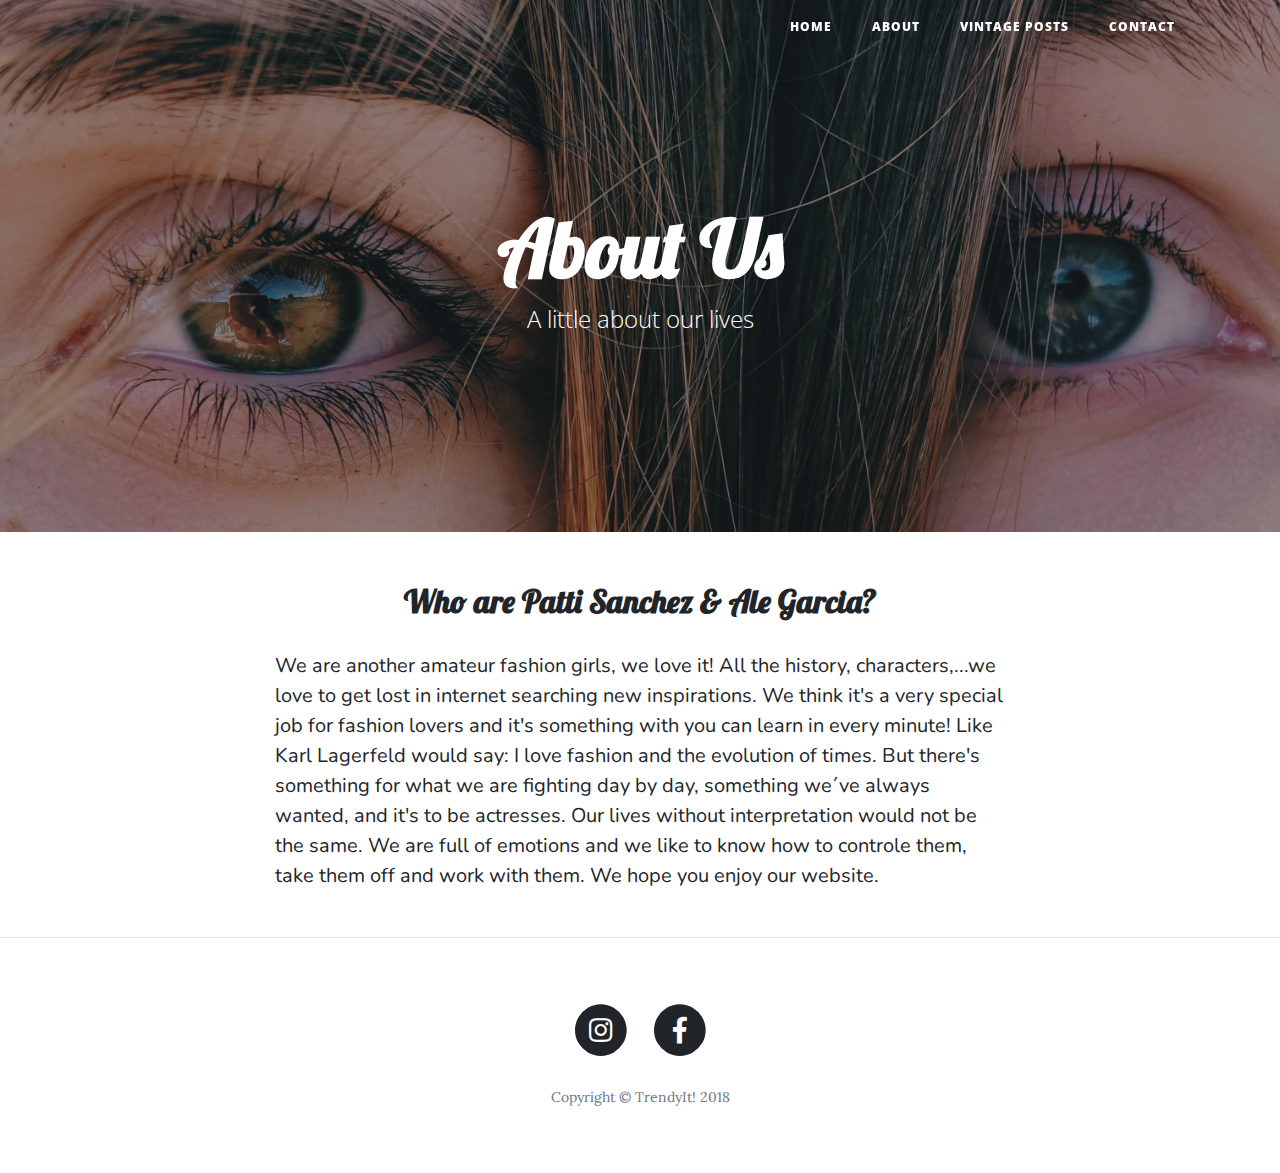
<file: about.html>
<!DOCTYPE html>
<html lang="en">

  <head>

    <meta charset="utf-8">
    <meta name="viewport" content="width=device-width, initial-scale=1, shrink-to-fit=no">
    <meta name="description" content="">
    <meta name="author" content="">

    <title>TrendyIt!</title>
	<link rel="icon" type="image/png" href="img/logo.png">

    <!-- Bootstrap core CSS -->
    <link href="vendor/bootstrap/css/bootstrap.min.css" rel="stylesheet">

    <!-- Custom fonts for this template -->
    <link href="vendor/fontawesome-free/css/all.min.css" rel="stylesheet" type="text/css">
    <link href='https://fonts.googleapis.com/css?family=Lora:400,700,400italic,700italic' rel='stylesheet' type='text/css'>
    <link href='https://fonts.googleapis.com/css?family=Open+Sans:300italic,400italic,600italic,700italic,800italic,400,300,600,700,800' rel='stylesheet' type='text/css'>
	<link href="https://fonts.googleapis.com/css?family=Lobster" rel="stylesheet">
	<link href="https://fonts.googleapis.com/css?family=Nunito" rel="stylesheet">
	
    <!-- Custom styles for this template -->
    <link href="css/clean-blog.min.css" rel="stylesheet">
    <link href="css/estilo.css" rel="stylesheet">
  </head>

  <body>

    <!-- Navigation -->
    <nav class="navbar navbar-expand-lg navbar-light fixed-top" id="mainNav""pablo tocino">
      <div class="container">
        
        <button class="navbar-toggler navbar-toggler-right" type="button" data-toggle="collapse" data-target="#navbarResponsive" aria-controls="navbarResponsive" aria-expanded="false" aria-label="Toggle navigation">
          Menu
          <i class="fas fa-bars"></i>
        </button>
        <div class="collapse navbar-collapse" id="navbarResponsive">
          <ul class="navbar-nav ml-auto">
            <li class="nav-item">
              <a class="nav-link" href="index.html">Home</a>
            </li>
            <li class="nav-item">
              <a class="nav-link" href="about.html">About</a>
            </li>
            <li class="nav-item">
              <a class="nav-link" href="Vintage.html">Vintage posts</a>
            </li>
            <li class="nav-item">
              <a class="nav-link" href="contact.html">Contact</a>
            </li>
          </ul>
        </div>
      </div>
    </nav>

    <!-- Page Header -->
    <header class="masthead" style="background-image: url('img/alepati.jpg')">
      <div class="overlay"></div>
      <div class="container">
        <div class="row">
          <div class="col-lg-8 col-md-10 mx-auto fuente">
            <div class="page-heading animacion">
              <h1 class="fuente">About Us</h1>
              <span class="subheading">A little about our lives</span>
            </div>
          </div>
        </div>
      </div>
    </header>

    <!-- Main Content -->
    <div class="container">
      <div class="row">
        <div class="col-lg-8 col-md-10 mx-auto fuentedos">
		<h2 class="post-title fuente animacion centrar_texto">
		Who are Patti Sanchez & Ale Garcia?
		</h2>
          <p>We are another amateur fashion girls, we love it! All the history, characters,...we love to get lost in internet searching new inspirations.
           We think it's a very special job for fashion lovers and it's something with you can learn in every minute!
           Like Karl Lagerfeld would say: I love fashion and the evolution of times.
           But there's something for what we are fighting day by day, something we´ve always wanted, and it's to be actresses. Our lives without interpretation
		   would not be the same. We are full of emotions and we like to know how to controle them, take them off and work with them. 
           We hope you enjoy our website.</p>
        </div>
      </div>
    </div>

    <hr>

    <!-- Footer -->
    <footer>
      <div class="container">
        <div class="row">
          <div class="col-lg-8 col-md-10 mx-auto">
            <ul class="list-inline text-center">
              <li class="list-inline-item">
                <a href="https://www.instagram.com/treendyit/?hl=es">
                  <span class="fa-stack fa-lg">
                    <i class="fas fa-circle fa-stack-2x"></i>
                    <i class="fab fa-instagram fa-stack-1x fa-inverse"></i>
                  </span>
                </a>
              </li>
              </li>
              <li class="list-inline-item">
                <a href="https://www.instagram.com/treendyit/?hl=es">
                  <span class="fa-stack fa-lg">
                    <i class="fas fa-circle fa-stack-2x"></i>
                    <i class="fab fa-facebook-f fa-stack-1x fa-inverse"></i>
                  </span>
                </a>
              </li>
              
            </ul>
            <p class="copyright text-muted">Copyright &copy; TrendyIt! 2018</p>
          </div>
        </div>
      </div>
    </footer>

    <!-- Bootstrap core JavaScript -->
    <script src="vendor/jquery/jquery.min.js"></script>
    <script src="vendor/bootstrap/js/bootstrap.bundle.min.js"></script>

    <!-- Custom scripts for this template -->
    <script src="js/clean-blog.min.js"></script>

  </body>

</html>
</file>
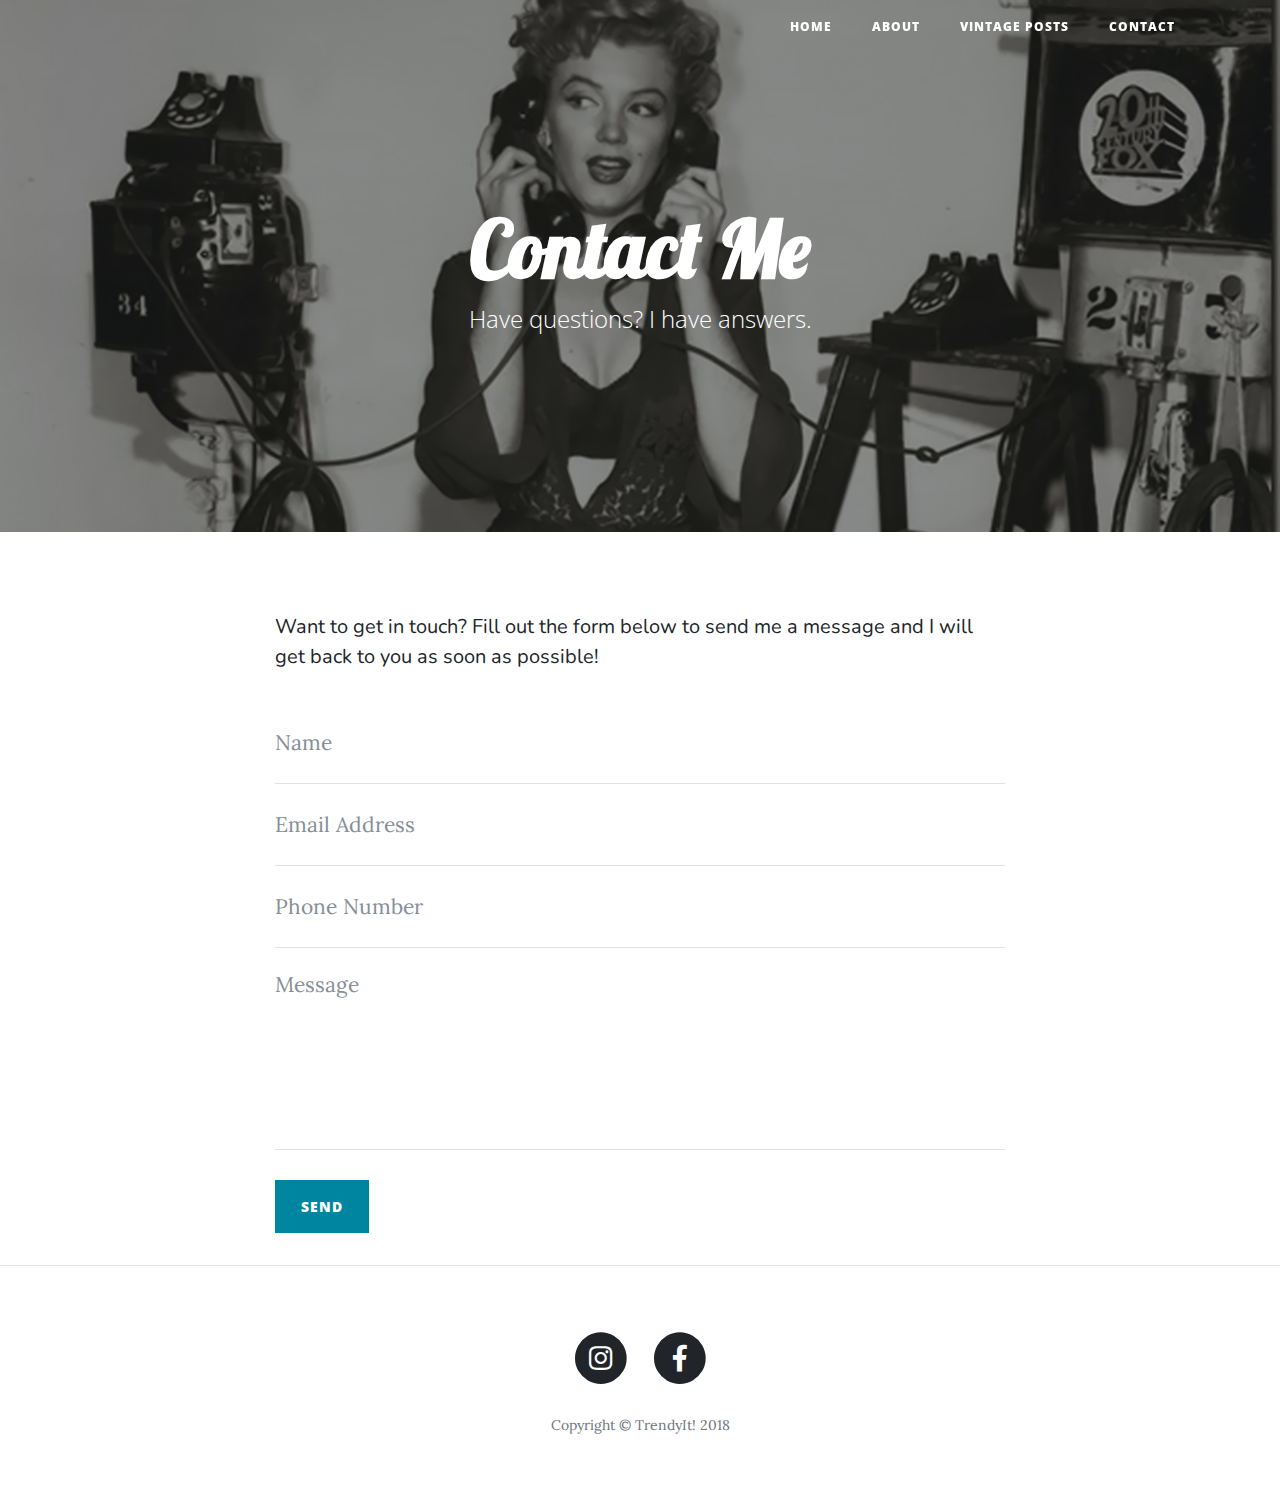
<file: contact.html>
<!DOCTYPE html>
<html lang="en">

  <head>

    <meta charset="utf-8">
    <meta name="viewport" content="width=device-width, initial-scale=1, shrink-to-fit=no">
    <meta name="description" content="">
    <meta name="author" content="">

    <title>TrendyIt!</title>
	<link rel="icon" type="image/png" href="img/logo.png">

    <!-- Bootstrap core CSS -->
    <link href="vendor/bootstrap/css/bootstrap.min.css" rel="stylesheet">

    <!-- Custom fonts for this template -->
    <link href="vendor/fontawesome-free/css/all.min.css" rel="stylesheet" type="text/css">
    <link href='https://fonts.googleapis.com/css?family=Lora:400,700,400italic,700italic' rel='stylesheet' type='text/css'>
    <link href='https://fonts.googleapis.com/css?family=Open+Sans:300italic,400italic,600italic,700italic,800italic,400,300,600,700,800' rel='stylesheet' type='text/css'>
	<link href="https://fonts.googleapis.com/css?family=Lobster" rel="stylesheet">
	<link href="https://fonts.googleapis.com/css?family=Nunito" rel="stylesheet">
	<link href="https://fonts.googleapis.com/css?family=Nunito" rel="stylesheet">
	<link href="https://fonts.googleapis.com/css?family=Lobster|Nunito" rel="stylesheet">
    <!-- Custom styles for this template -->
    <link href="css/clean-blog.min.css" rel="stylesheet">
	<link href="css/estilo.css" rel="stylesheet">
  </head>

  <body>

    <!-- Navigation -->
    <nav class="navbar navbar-expand-lg navbar-light fixed-top" id="mainNav">
      <div class="container">
       
        <button class="navbar-toggler navbar-toggler-right" type="button" data-toggle="collapse" data-target="#navbarResponsive" aria-controls="navbarResponsive" aria-expanded="false" aria-label="Toggle navigation">
          Menu
          <i class="fas fa-bars"></i>
        </button>
        <div class="collapse navbar-collapse" id="navbarResponsive">
          <ul class="navbar-nav ml-auto">
            <li class="nav-item">
              <a class="nav-link" href="index.html">Home</a>
            </li>
            <li class="nav-item">
              <a class="nav-link" href="about.html">About</a>
            </li>
            <li class="nav-item">
              <a class="nav-link" href="Vintage.html">Vintage posts</a>
            </li>
            <li class="nav-item">
              <a class="nav-link" href="contact.html">Contact</a>
            </li>
          </ul>
        </div>
      </div>
    </nav>

    <!-- Page Header -->
    <header class="masthead" style="background-image: url('img/telefono.jpg')">
      <div class="overlay"></div>
      <div class="container">
        <div class="row">
          <div class="col-lg-8 col-md-10 mx-auto">
            <div class="page-heading animacion">
              <h1 class="fuente">Contact Me</h1>
              <span class="subheading">Have questions? I have answers.</span>
            </div>
          </div>
        </div>
      </div>
    </header>

    <!-- Main Content -->
    <div class="container">
      <div class="row">
        <div class="col-lg-8 col-md-10 mx-auto">
          <p class="fuentedos">Want to get in touch? Fill out the form below to send me a message and I will get back to you as soon as possible!</p>
          <!-- Contact Form - Enter your email address on line 19 of the mail/contact_me.php file to make this form work. -->
          <!-- WARNING: Some web hosts do not allow emails to be sent through forms to common mail hosts like Gmail or Yahoo. It's recommended that you use a private domain email address! -->
          <!-- To use the contact form, your site must be on a live web host with PHP! The form will not work locally! -->
          <form name="sentMessage" id="contactForm" novalidate>
            <div class="control-group">
              <div class="form-group floating-label-form-group controls">
                <label>Name</label>
                <input type="text" class="form-control" placeholder="Name" id="name" required data-validation-required-message="Please enter your name.">
                <p class="help-block text-danger"></p>
              </div>
            </div>
            <div class="control-group">
              <div class="form-group floating-label-form-group controls">
                <label>Email Address</label>
                <input type="email" class="form-control" placeholder="Email Address" id="email" required data-validation-required-message="Please enter your email address.">
                <p class="help-block text-danger"></p>
              </div>
            </div>
            <div class="control-group">
              <div class="form-group col-xs-12 floating-label-form-group controls">
                <label>Phone Number</label>
                <input type="tel" class="form-control" placeholder="Phone Number" id="phone" required data-validation-required-message="Please enter your phone number.">
                <p class="help-block text-danger"></p>
              </div>
            </div>
            <div class="control-group">
              <div class="form-group floating-label-form-group controls">
                <label>Message</label>
                <textarea rows="5" class="form-control" placeholder="Message" id="message" required data-validation-required-message="Please enter a message."></textarea>
                <p class="help-block text-danger"></p>
              </div>
            </div>
            <br>
            <div id="success"></div>
            <div class="form-group">
              <button type="submit" class="btn btn-primary" id="sendMessageButton">Send</button>
            </div>
          </form>
        </div>
      </div>
    </div>

    <hr>

    <!-- Footer -->
    <footer>
      <div class="container">
        <div class="row">
          <div class="col-lg-8 col-md-10 mx-auto">
            <ul class="list-inline text-center">
              <li class="list-inline-item">
                <a href="https://www.instagram.com/treendyit/?hl=es">
                  <span class="fa-stack fa-lg">
                    <i class="fas fa-circle fa-stack-2x"></i>
                    <i class="fab fa-instagram fa-stack-1x fa-inverse"></i>
                  </span>
                </a>
              </li>
              <li class="list-inline-item">
                <a href="https://www.facebook.com/home.php?ref=wizard">
                  <span class="fa-stack fa-lg">
                    <i class="fas fa-circle fa-stack-2x"></i>
                    <i class="fab fa-facebook-f fa-stack-1x fa-inverse"></i>
                  </span>
                </a>
              </li>
            
            </ul>
            <p class="copyright text-muted">Copyright &copy; TrendyIt! 2018</p>
          </div>
        </div>
      </div>
    </footer>

    <!-- Bootstrap core JavaScript -->
    <script src="vendor/jquery/jquery.min.js"></script>
    <script src="vendor/bootstrap/js/bootstrap.bundle.min.js"></script>

    <!-- Contact Form JavaScript -->
    <script src="js/jqBootstrapValidation.js"></script>
    <script src="js/contact_me.js"></script>

    <!-- Custom scripts for this template -->
    <script src="js/clean-blog.min.js"></script>

  </body>

</html>
</file>
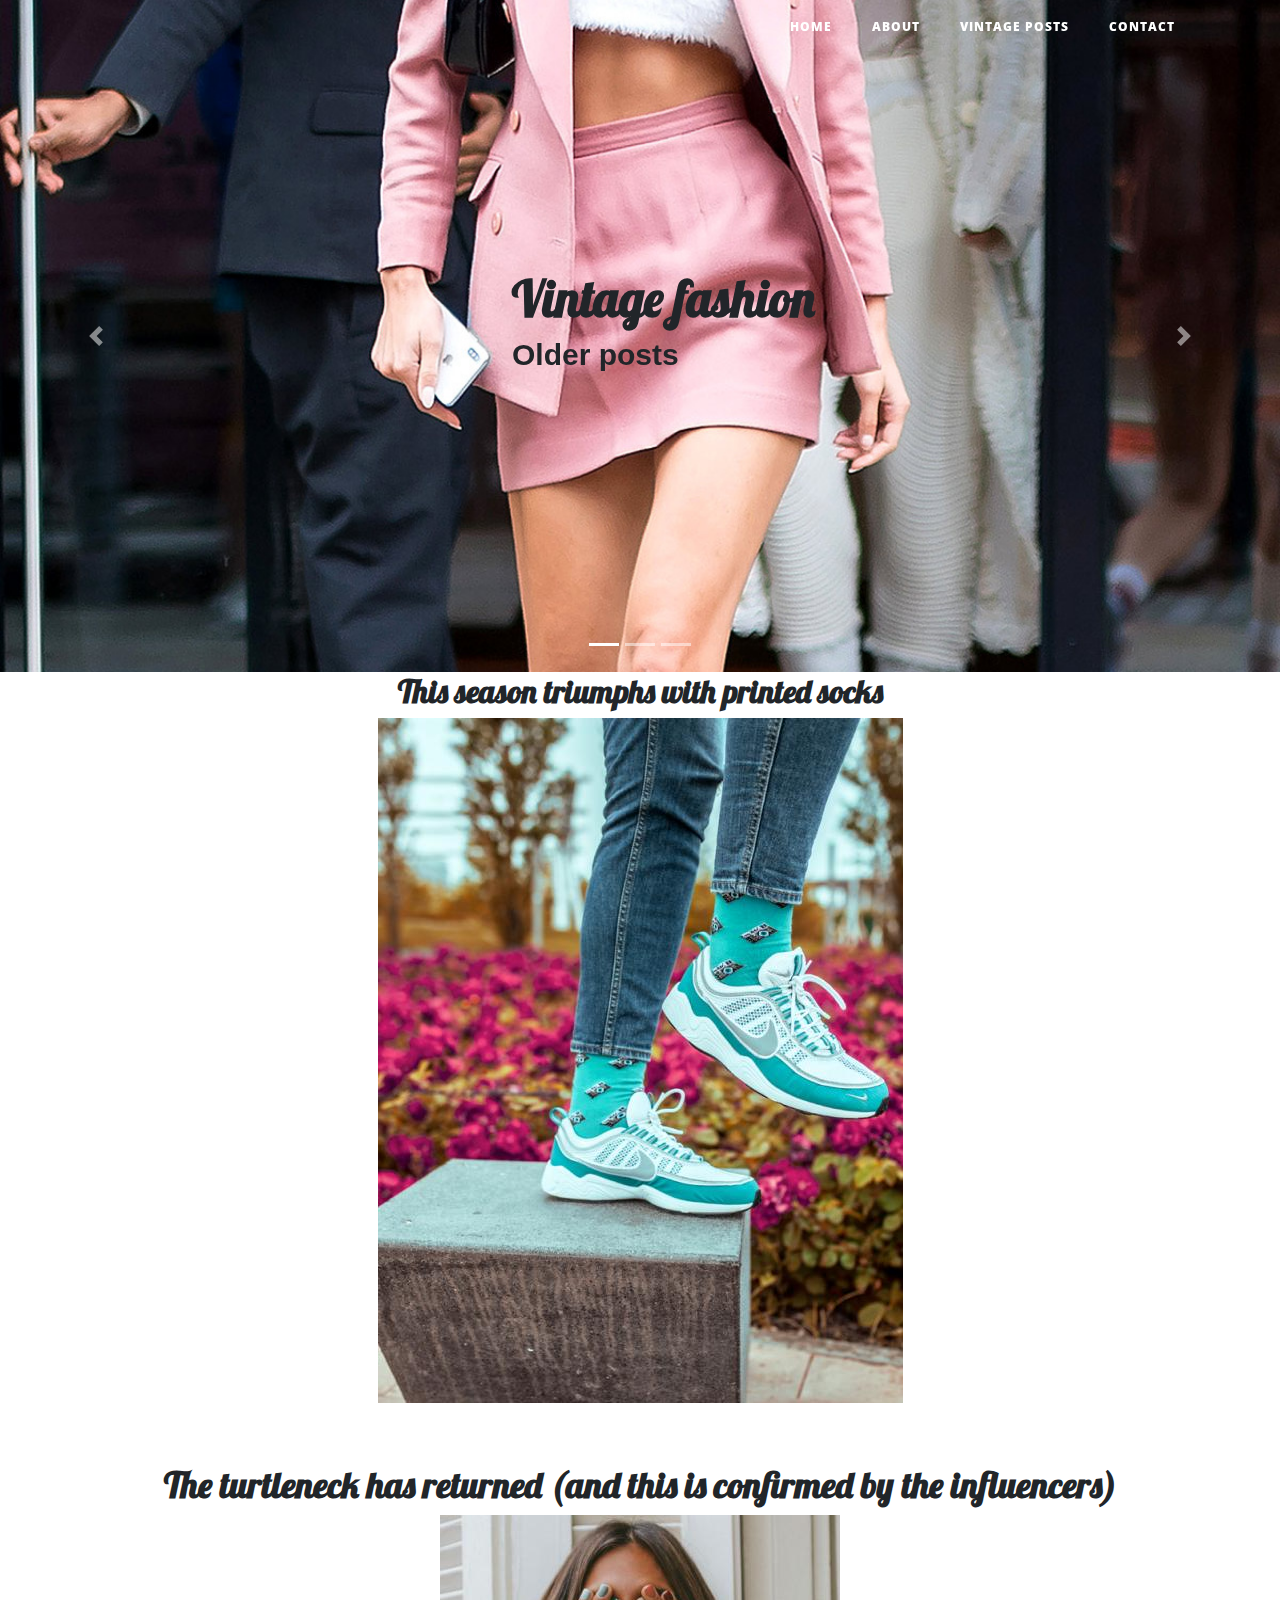
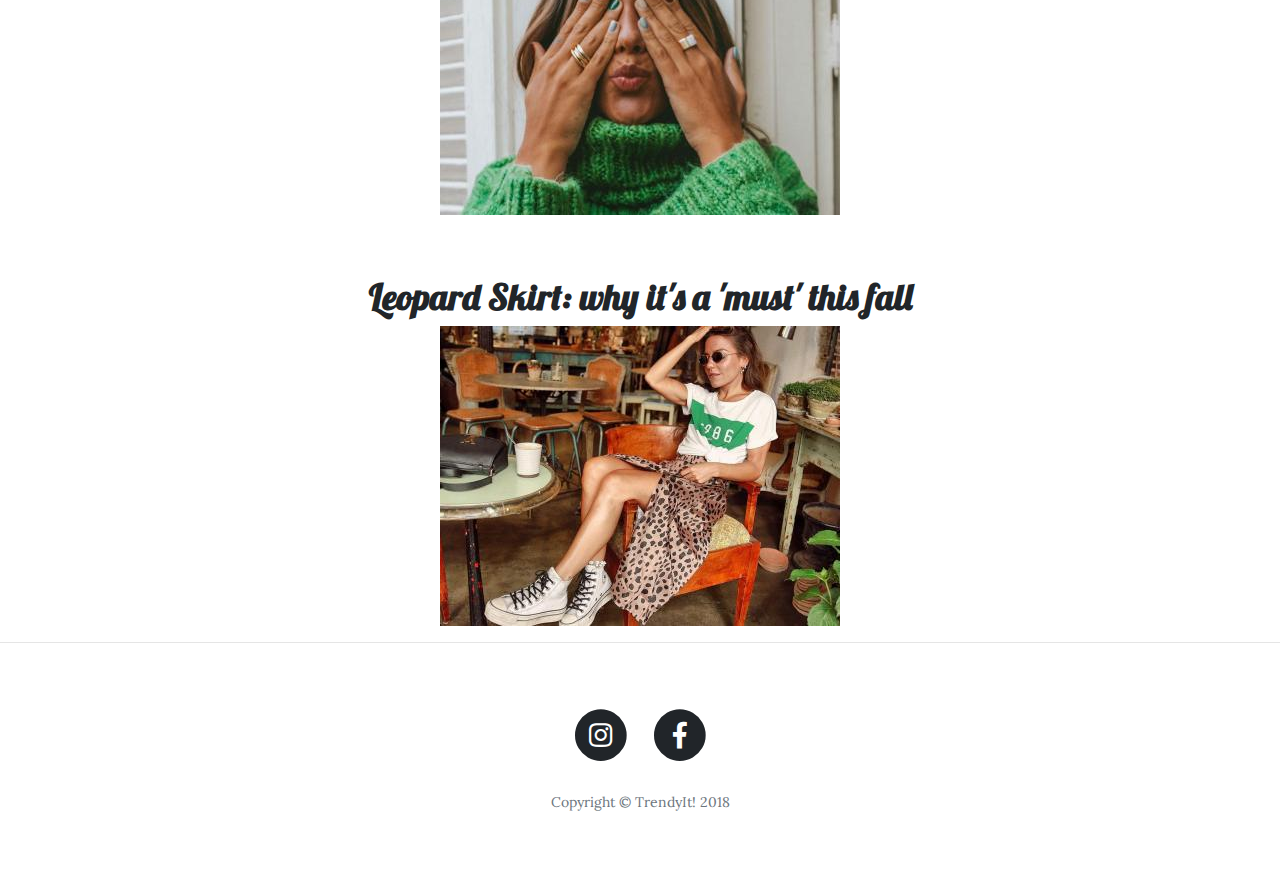
<file: Vintage.html>
<!DOCTYPE html>
<html lang="en">

  <head>

    <meta charset="utf-8">
    <meta name="viewport" content="width=device-width, initial-scale=1, shrink-to-fit=no">
    <meta name="description" content="">
    <meta name="author" content="">

    <title>TrendyIt!</title>
	<link rel="icon" type="image/png" href="img/logo.png">

    <!-- Bootstrap core CSS -->
    <link href="vendor/bootstrap/css/bootstrap.min.css" rel="stylesheet">

    <!-- Custom fonts for this template -->
    <link href="vendor/fontawesome-free/css/all.min.css" rel="stylesheet" type="text/css">
    <link href='https://fonts.googleapis.com/css?family=Lora:400,700,400italic,700italic' rel='stylesheet' type='text/css'>
    <link href='https://fonts.googleapis.com/css?family=Open+Sans:300italic,400italic,600italic,700italic,800italic,400,300,600,700,800' rel='stylesheet' type='text/css'>
	<link href="https://fonts.googleapis.com/css?family=Lobster" rel="stylesheet">
    <!-- Custom styles for this template -->
    <link href="css/clean-blog.min.css" rel="stylesheet">
	<link href="css/estilo.css" rel="stylesheet">
  </head>

  <body>

    <!-- Navigation -->
    <nav class="navbar navbar-expand-lg navbar-light fixed-top" id="mainNav">
      <div class="container">
        
        <button class="navbar-toggler navbar-toggler-right" type="button" data-toggle="collapse" data-target="#navbarResponsive" aria-controls="navbarResponsive" aria-expanded="false" aria-label="Toggle navigation">
          Menu
          <i class="fas fa-bars"></i>
        </button>
        <div class="collapse navbar-collapse" id="navbarResponsive">
          <ul class="navbar-nav ml-auto">
            <li class="nav-item">
              <a class="nav-link" href="index.html">Home</a>
            </li>
            <li class="nav-item">
              <a class="nav-link" href="about.html">About</a>
            </li>
            <li class="nav-item">
              <a class="nav-link" href="Vintage.html">Vintage posts</a>
            </li>
            <li class="nav-item">
              <a class="nav-link" href="contact.html">Contact</a>
            </li>
          </ul>
        </div>
      </div>
    </nav>

	
	
	<div id="carouselExampleIndicators" class="carousel slide" data-ride="carousel">
		<div class="absoluto">
			  <h1 class="fuente animacion">Vintage fashion</h1>
			  <h2 class="subheading fuentedos">Older posts</h2>
			</div>
	  <ol class="carousel-indicators">
		<li data-target="#carouselExampleIndicators" data-slide-to="0" class="active"></li>
		<li data-target="#carouselExampleIndicators" data-slide-to="1"></li>
		<li data-target="#carouselExampleIndicators" data-slide-to="2"></li>
	  </ol>
	  <div class="carousel-inner">
		<div class="carousel-item active">
		  <img class="d-block w-100" src="img/vintagedos.jpg" alt="First slide">
		</div>
		<div class="carousel-item">
		  <img class="d-block w-100" src="img/vintagecuatro.jpg" alt="Second slide">
		</div>
		<div class="carousel-item">
		  <img class="d-block w-100" src="img/vintagetres.jpg" alt="Third slide">
		</div>
	  </div>
	  <a class="carousel-control-prev" href="#carouselExampleIndicators" role="button" data-slide="prev">
		<span class="carousel-control-prev-icon" aria-hidden="true"></span>
		<span class="sr-only">Previous</span>
	  </a>
	  <a class="carousel-control-next" href="#carouselExampleIndicators" role="button" data-slide="next">
		<span class="carousel-control-next-icon" aria-hidden="true"></span>
		<span class="sr-only">Next</span>
	  </a>
	  
	  <!--
	  <div class="row" id="texto_principal">
		  <div class="col-lg-8 col-md-10 mx-auto">
			<div class="post-heading">
			-->
			
			<!-- 
			</div>
		  </div>
		</div>
	</div>-->
	</div>

    <!-- Page Header -->
    <!--<header class="masthead" id="imagen_mostacho">
      <div class="overlay"></div>
      <div class="container">-->
        
      <!--</div>
    </header>-->

    <!-- Post Content -->
    <article>
         
          <div class="post-preview">
            
              <h2 class="post-title fuente centrar_texto">
                This season triumphs with printed socks
              </h2>

			  <img src="img/zapatos.jpg" class="centrar_horizontal" alt="Piernas con zapatillas y calcetines">
            
           
          </div>

            <h2 class="section-heading fuente centrar_texto">
               The turtleneck has returned (and this is confirmed by the influencers)
			</h2>
			
        <div class="fuentedos">
            <img src="img/cuello.jpg" class="centrar_horizontal" alt="cuello y jersey gris">
        </div>
            <h2 class="section-heading fuente centrar_texto">
			Leopard Skirt: why it's a 'must' this fall
			</h2>
        <div class="fuentedos">
            <img src="img/falda.jpg" class="centrar_horizontal" alt="falda de leopardo">
        </div>
            
       
        </div>
      </div>
    </article>

    <hr>

    <!-- Footer -->
    <footer>
      <div class="container">
        <div class="row">
          <div class="col-lg-8 col-md-10 mx-auto">
            <ul class="list-inline text-center">
              <li class="list-inline-item">
                <a href="https://www.instagram.com/treendyit/?hl=es">
                  <span class="fa-stack fa-lg">
                    <i class="fas fa-circle fa-stack-2x"></i>
                    <i class="fab fa-instagram fa-stack-1x fa-inverse"></i>
                  </span>
                </a>
              </li>
              <li class="list-inline-item">
                <a href="https://www.instagram.com/treendyit/?hl=es">
                  <span class="fa-stack fa-lg">
                    <i class="fas fa-circle fa-stack-2x"></i>
                    <i class="fab fa-facebook-f fa-stack-1x fa-inverse"></i>
                  </span>
                </a>
              </li>
            
            </ul>
            <p class="copyright text-muted">Copyright &copy; TrendyIt! 2018</p>
          </div>
        </div>
      </div>
    </footer>

    <!-- Bootstrap core JavaScript -->
    <script src="vendor/jquery/jquery.min.js"></script>
    <script src="vendor/bootstrap/js/bootstrap.bundle.min.js"></script>

    <!-- Custom scripts for this template -->
    <script src="js/clean-blog.min.js"></script>

  </body>

</html>
</file>
<file: css/estilo.css>
.fuente {
	font-family: 'Lobster', cursive;
	
}

.fuentedos {
	font-family: 'Nunito', sans-serif;
}
.centrar_texto{
	text-align: center;
}
.centrar_horizontal{
	display: block;
	margin: 0 auto;
}
.centrar_centro{
	display: block;
    margin: 0 auto;
	width: 100%;
}
.carouselExampleIndicators{
	position: relative;
}
.absoluto{
	position: absolute;
	z-index: 2;
	top: 40%;
	left: 40%;
}
.absoluto h1{
	font-size: 2.5em;
}
.absoluto h2{
	font-size: 1.5em;
}


.animacion:hover {
	 transform: scale(1.2);
	 color: pink;
	
}
</file>
<file: css/clean-blog.min.css>
/*!
 * Start Bootstrap - Clean Blog v5.0.2 (https://startbootstrap.com/template-overviews/clean-blog)
 * Copyright 2013-2018 Start Bootstrap
 * Licensed under MIT (https://github.com/BlackrockDigital/startbootstrap-clean-blog/blob/master/LICENSE)
 */body{font-size:20px;color:#212529;font-family:Lora,'Times New Roman',serif}p{line-height:1.5;margin:30px 0}p a{text-decoration:underline}h1,h2,h3,h4,h5,h6{font-weight:800;font-family:'Open Sans','Helvetica Neue',Helvetica,Arial,sans-serif}a{color:#212529;-webkit-transition:all .2s;transition:all .2s}a:focus,a:hover{color:#0085a1}blockquote{font-style:italic;color:#868e96}.section-heading{font-size:36px;font-weight:700;margin-top:60px}.caption{font-size:14px;font-style:italic;display:block;margin:0;padding:10px;text-align:center;border-bottom-right-radius:5px;border-bottom-left-radius:5px}::-moz-selection{color:#fff;background:#0085a1;text-shadow:none}::selection{color:#fff;background:#0085a1;text-shadow:none}img::-moz-selection{color:#fff;background:0 0}img::selection{color:#fff;background:0 0}img::-moz-selection{color:#fff;background:0 0}#mainNav{position:absolute;border-bottom:1px solid #e9ecef;background-color:#fff;font-family:'Open Sans','Helvetica Neue',Helvetica,Arial,sans-serif}#mainNav .navbar-brand{font-weight:800;color:#343a40}#mainNav .navbar-toggler{font-size:12px;font-weight:800;padding:13px;text-transform:uppercase;color:#343a40}#mainNav .navbar-nav>li.nav-item>a{font-size:12px;font-weight:800;letter-spacing:1px;text-transform:uppercase}@media only screen and (min-width:992px){#mainNav{border-bottom:1px solid transparent;background:0 0}#mainNav .navbar-brand{padding:10px 20px;color:#fff}#mainNav .navbar-brand:focus,#mainNav .navbar-brand:hover{color:rgba(255,255,255,.8)}#mainNav .navbar-nav>li.nav-item>a{padding:10px 20px;color:#fff}#mainNav .navbar-nav>li.nav-item>a:focus,#mainNav .navbar-nav>li.nav-item>a:hover{color:rgba(255,255,255,.8)}}@media only screen and (min-width:992px){#mainNav{-webkit-transition:background-color .2s;transition:background-color .2s;-webkit-transform:translate3d(0,0,0);transform:translate3d(0,0,0);-webkit-backface-visibility:hidden}#mainNav.is-fixed{position:fixed;top:-67px;-webkit-transition:-webkit-transform .2s;transition:-webkit-transform .2s;transition:transform .2s;transition:transform .2s,-webkit-transform .2s;border-bottom:1px solid #fff;background-color:rgba(255,255,255,.9)}#mainNav.is-fixed .navbar-brand{color:#212529}#mainNav.is-fixed .navbar-brand:focus,#mainNav.is-fixed .navbar-brand:hover{color:#0085a1}#mainNav.is-fixed .navbar-nav>li.nav-item>a{color:#212529}#mainNav.is-fixed .navbar-nav>li.nav-item>a:focus,#mainNav.is-fixed .navbar-nav>li.nav-item>a:hover{color:#0085a1}#mainNav.is-visible{-webkit-transform:translate3d(0,100%,0);transform:translate3d(0,100%,0)}}header.masthead{margin-bottom:50px;background:no-repeat center center;background-color:#868e96;background-attachment:scroll;position:relative;background-size:cover}header.masthead .overlay{position:absolute;top:0;left:0;height:100%;width:100%;background-color:#212529;opacity:.5}header.masthead .page-heading,header.masthead .post-heading,header.masthead .site-heading{padding:200px 0 150px;color:#fff}@media only screen and (min-width:768px){header.masthead .page-heading,header.masthead .post-heading,header.masthead .site-heading{padding:200px 0}}header.masthead .page-heading,header.masthead .site-heading{text-align:center}header.masthead .page-heading h1,header.masthead .site-heading h1{font-size:50px;margin-top:0}header.masthead .page-heading .subheading,header.masthead .site-heading .subheading{font-size:24px;font-weight:300;line-height:1.1;display:block;margin:10px 0 0;font-family:'Open Sans','Helvetica Neue',Helvetica,Arial,sans-serif}@media only screen and (min-width:768px){header.masthead .page-heading h1,header.masthead .site-heading h1{font-size:80px}}header.masthead .post-heading h1{font-size:35px}header.masthead .post-heading .meta,header.masthead .post-heading .subheading{line-height:1.1;display:block}header.masthead .post-heading .subheading{font-size:24px;font-weight:600;margin:10px 0 30px;font-family:'Open Sans','Helvetica Neue',Helvetica,Arial,sans-serif}header.masthead .post-heading .meta{font-size:20px;font-weight:300;font-style:italic;font-family:Lora,'Times New Roman',serif}header.masthead .post-heading .meta a{color:#fff}@media only screen and (min-width:768px){header.masthead .post-heading h1{font-size:55px}header.masthead .post-heading .subheading{font-size:30px}}.post-preview>a{color:#212529}.post-preview>a:focus,.post-preview>a:hover{text-decoration:none;color:#0085a1}.post-preview>a>.post-title{font-size:30px;margin-top:30px;margin-bottom:10px}.post-preview>a>.post-subtitle{font-weight:300;margin:0 0 10px}.post-preview>.post-meta{font-size:18px;font-style:italic;margin-top:0;color:#868e96}.post-preview>.post-meta>a{text-decoration:none;color:#212529}.post-preview>.post-meta>a:focus,.post-preview>.post-meta>a:hover{text-decoration:underline;color:#0085a1}@media only screen and (min-width:768px){.post-preview>a>.post-title{font-size:36px}}.floating-label-form-group{font-size:14px;position:relative;margin-bottom:0;padding-bottom:.5em;border-bottom:1px solid #dee2e6}.floating-label-form-group input,.floating-label-form-group textarea{font-size:1.5em;position:relative;z-index:1;padding:0;resize:none;border:none;border-radius:0;background:0 0;-webkit-box-shadow:none!important;box-shadow:none!important;font-family:Lora,'Times New Roman',serif}.floating-label-form-group input::-webkit-input-placeholder,.floating-label-form-group textarea::-webkit-input-placeholder{color:#868e96;font-family:Lora,'Times New Roman',serif}.floating-label-form-group label{font-size:.85em;line-height:1.764705882em;position:relative;z-index:0;top:2em;display:block;margin:0;-webkit-transition:top .3s ease,opacity .3s ease;transition:top .3s ease,opacity .3s ease;vertical-align:middle;vertical-align:baseline;opacity:0}.floating-label-form-group .help-block{margin:15px 0}.floating-label-form-group-with-value label{top:0;opacity:1}.floating-label-form-group-with-focus label{color:#0085a1}form .form-group:first-child .floating-label-form-group{border-top:1px solid #dee2e6}footer{padding:50px 0 65px}footer .list-inline{margin:0;padding:0}footer .copyright{font-size:14px;margin-bottom:0;text-align:center}.btn{font-size:14px;font-weight:800;padding:15px 25px;letter-spacing:1px;text-transform:uppercase;border-radius:0;font-family:'Open Sans','Helvetica Neue',Helvetica,Arial,sans-serif}.btn-primary{background-color:#0085a1;border-color:#0085a1}.btn-primary:active,.btn-primary:focus,.btn-primary:hover{color:#fff;background-color:#00657b!important;border-color:#00657b!important}.btn-lg{font-size:16px;padding:25px 35px}
</file>
